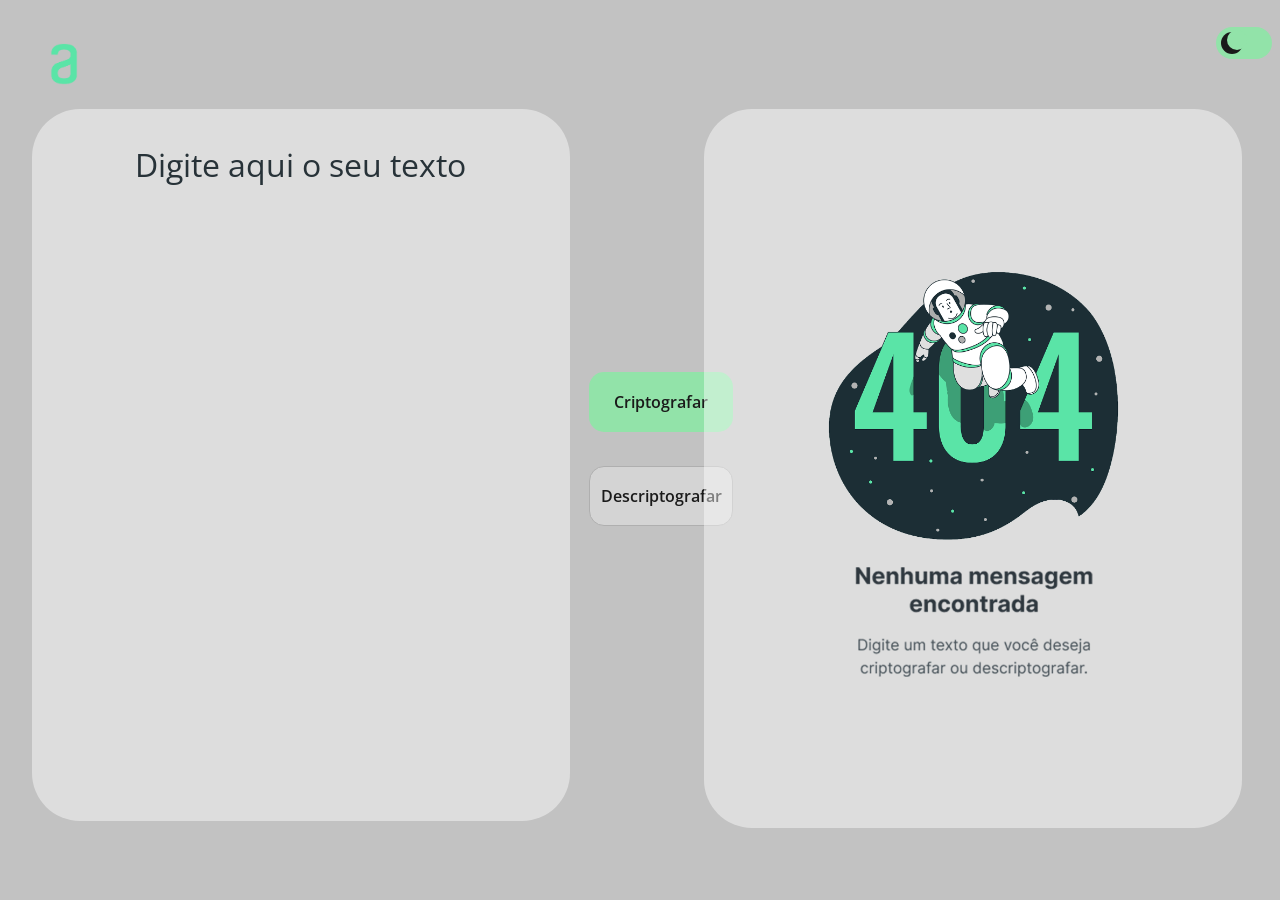
<file: index.html>
<!DOCTYPE html>
<html lang="pt-BR">
<head>
    <meta charset="UTF-8">
    <meta http-equiv="X-UA-Compatible" content="IE=edge">
    <meta name="viewport" content="width=device-width, initial-scale=1.0">
    <link rel="shortcut icon" href="assets/style/img/alura logo cian.png" type="image/x-icon">
    <link rel="preconnect" href="https://fonts.googleapis.com">
    <link rel="preconnect" href="https://fonts.gstatic.com" crossorigin>
    <link href="https://fonts.googleapis.com/css2?family=Open+Sans:wght@400;500&display=swap" rel="stylesheet">
    <link rel="stylesheet" href="assets/style/reset.css">
    <link rel="stylesheet" href="assets/style/decoder.css">
    <link rel="stylesheet" href="assets/style/dark_mode.css">
    <title>Decodificador V2</title>
</head>
<body>
    <header>
        <a href="">
        </a>
        <label class="switch">
            <input type="checkbox" id="check" onclick="darkMode()">
            <span class="slider"></span>
        </label>
    </header>
    <main>
        <section>
            <textarea name="entrada" id="input" class="input" required
            placeholder="Digite aqui o seu texto"></textarea>
        </section>
        <section>
            <div id="div-button">
                <button type="submit" id="criptar" class="criptar" onclick="btnCrypt()">Criptografar</button>
                    
                <button type="submit" id="descriptar" class="descriptar" onclick="btnDescrypt()">Descriptografar</button>
            </div>
        </section>
        <section>
            <textarea name="mensagem" class="output" readonly></textarea>
                <button class="botao-copiar" style="display:none">
                    <img src="assets/style/img/copy cian.png" alt="Botão para copiar texto">
                </button>
        </section>
    </main>

    <script src="assets/script/script.js"></script>
    <script src="assets/script/dark_mode.js"></script>
</body>
</html>
</file>
<file: assets/style/decoder.css>
*{
    font-family: 'Open Sans', sans-serif;;
}
body {
    background-color: #c2c2c2;
}
a   {
    background-image: url("img/alura\ logo\ cian.png");
    background-repeat: no-repeat;
    background-size: contain;
    display: flex;
    flex-direction: column;
    align-items: flex-start;
    padding: 0px;
    gap: 40px;

    position: absolute;
    width: 120px;
    height: 48px;
    left: 40px;
    top: 40px;
}
main {
    display: block;
    position: absolute;
    width: 100%;
    height: 90%;
    margin: 3rem 0;
}
.input {
    position: absolute;
    width: 40%;
    height: 80%;
    left: 2.5%;
    top: 7.5%;
    padding: 2.5% 1%;
    background-color: #ffffff71;
    border: none;
    border-radius: 1.5em;
    resize: none;

    font-style: normal;
    font-weight: 400;
    font-size: 2em;
    line-height: 150%;
    
    color: #273238;

    -ms-overflow-style: none;
    scrollbar-width: none;
}
.input::placeholder {
    text-align: center;
    color: #273238;
}

.input:focus {
    box-shadow: 0 0 0 0;
    outline: 0;
}

.input::-webkit-scrollbar {
    display: none;
}

#div-button{
    display: flex;
    flex-direction: column;
    align-items: flex-start;
    padding: 0px;
    gap: 50%;

    position: absolute;
    width: 43rem;
    height: 4.2rem;
    left: 46%;
    top: 40%;
}
.criptar {
    appearance: none;
    background-color: #92e3a9;
    border: none;
    border-radius: 0.9375em;
    box-sizing: border-box;
    color: #1A1A1A;
    cursor: pointer;
    display: inline-block;
    font-size: 1em;
    font-weight: 600;
    line-height: normal;
    width: 9rem;
    margin: 0;
    min-height: 3.75em;
    min-width: 0;
    outline: none;
    text-align: center;
    text-decoration: none;
    transition: all 300ms cubic-bezier(.23, 1, 0.32, 1);
    user-select: none;
    -webkit-user-select: none;
    touch-action: manipulation;
    will-change: transform;
    }
    
    .criptar:disabled {
    pointer-events: none;
    }
    
    .criptar:hover {
    color: #1A1A1A;
    background-color: #61ff8e;
    box-shadow: #00000040 0 8px 15px;
    transform: translateY(-2px);
    }
    .descriptar {
        appearance: none;
        background-color: #d4d4d4;
        border: 0.025em solid #afafaf;
        border-radius: 0.9375em;
        box-sizing: border-box;
        color: #1A1A1A;
        cursor: pointer;
        display: inline-block;
        font-size: 1em;
        font-weight: 600;
        line-height: normal;
        width: 9rem;
        margin: 0;
        min-height: 3.75em;
        min-width: 0;
        outline: none;
        text-align: center;
        text-decoration: none;
        transition: all 300ms cubic-bezier(.23, 1, 0.32, 1);
        user-select: none;
        -webkit-user-select: none;
        touch-action: manipulation;
        will-change: transform;
        }
        
        .descriptar:disabled {
        pointer-events: none;
        }
        
        .descriptar:hover {
        color: #1A1A1A;
        background-color: #eeeeee;
        box-shadow: #00000040 0 8px 15px;
        transform: translateY(-2px);
        }

        .output{
            position: absolute;
            width: 40%;
            height: 82.5%;
            left: 55%;
            top: 7.5%;
            padding: 2% 1%;
            resize: none;
            border: none;
            border-radius: 2em;

            background-color: #ffffff71;
            background-image: url("img/not\ found.png");
            background-repeat: no-repeat;
            background-size: 60%;
            background-position: center;
        
            font-weight: 400;
            font-size: 24px;
            line-height: 150%;
            color: #273238;
        
            -ms-overflow-style: none;
            scrollbar-width: none;
        }
        
        .output:focus{
            box-shadow: 0 0 0 0;
            outline: 0;
        }
        
        .output::-webkit-scrollbar{
            display: none;
        }
        
        .output::selection {
            background: transparent;
            color: inherit;
        }

        .botao-copiar{
            cursor: pointer;
            position: absolute;
            left: 92%;
            top: 85%;
            padding: 0.5%;
            border: none;
            background-color: #1A1A1A;
            border-radius: 50%;
        }
        .botao-copiar:hover {
            box-shadow: #00000040 0 8px 15px;
            transform: translateY(-2px);
        }

        /*CIAN #92e3a9*/
        /*WHITE #fff*/
        /*dark #1A1A1A*/
</file>
<file: assets/style/dark_mode.css>
/* The switch - the box around the slider */
.switch {
    left: 95%;
    top: 3%;
    position: absolute;
    display: inline-block;
    width: 3.5em;
    height: 2em;
  }
  
  /* Hide default HTML checkbox */
  .switch input {
    opacity: 0;
    width: 0;
    height: 0;
  }
  
  /* The slider */
  .slider {
    position: absolute;
    cursor: pointer;
    top: 0;
    left: 0;
    right: 0;
    bottom: 0;
    background-color: #92e3a9;
    transition: .4s;
    border-radius: 30px;
  }
  
  .slider:before {
    position: absolute;
    content: "";
    height: 1.4em;
    width: 1.4em;
    border-radius: 20px;
    left: 0.3em;
    bottom: 0.3em;
    background-color: #1A1A1A;
    transition: .4s;
  }
  
  input:checked + .slider {
    background-color: #92e3a9;
  }
  
  input:focus + .slider {
    box-shadow: 0 0 1px #92e3a9;
  }
  
  input:checked + .slider:before {
    transform: translateX(1.5em);
  }
  
  .slider::after {
    width: 20px;
    height: 20px;
    left: 20%;
    top: 10%;
    border-radius: 50%;
    position: absolute;
    content: "";
    background-color: #92e3a9;
    transition: ease 0.4s;
  }
  
  input:checked + .slider::after {
    left: 80%;
    width: 0px;
    height: 0px;
  }
</file>
